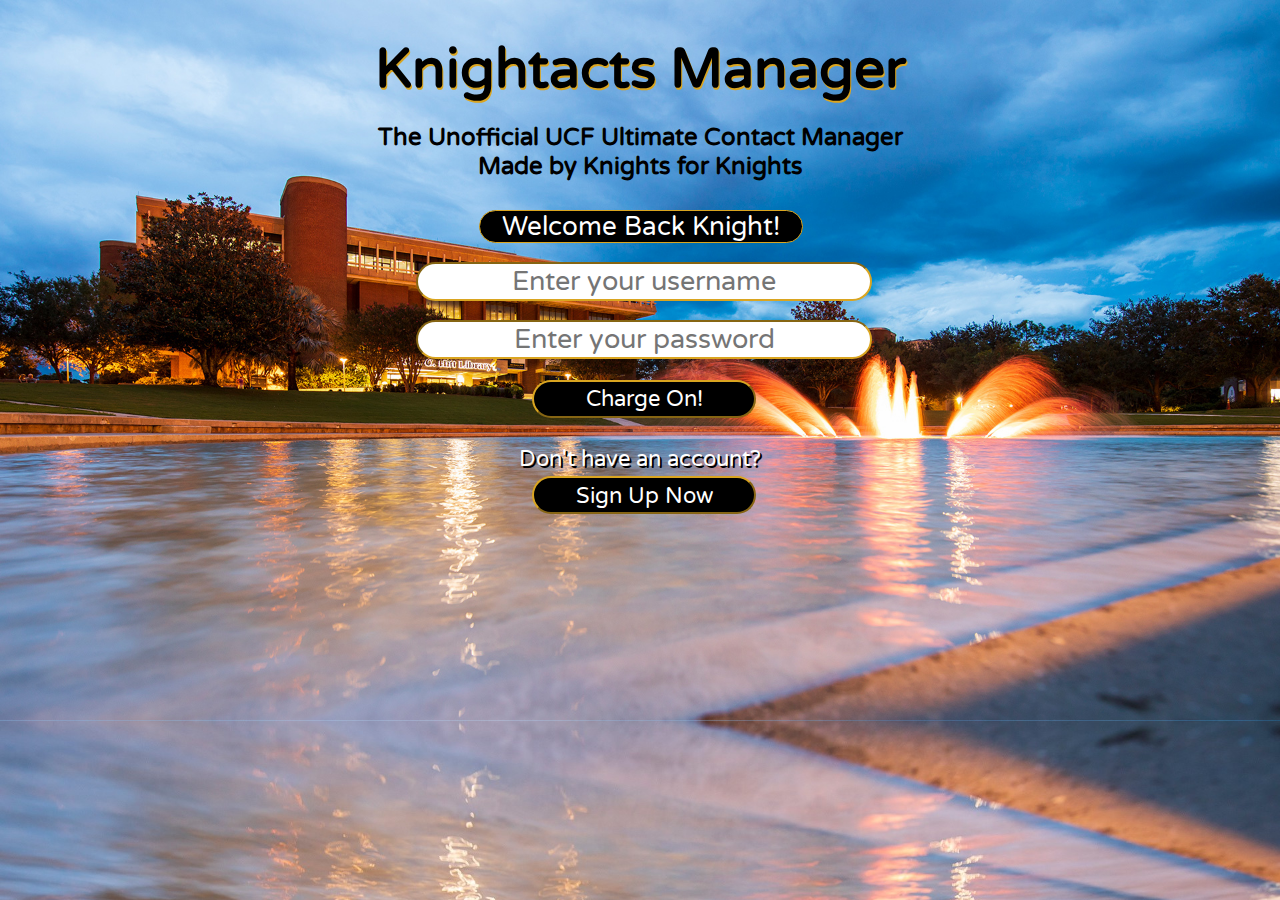
<file: index.html>
<!DOCTYPE html>
<html>
<head>
    <title>Knightacts Manager</title>
    <link href="css/styles.css" rel="stylesheet" type="text/css">	
    <link href="https://fonts.googleapis.com/css?family=Varela+Round|Calibri" rel="stylesheet">
    <script type="text/javascript" src="js/md5.js"></script>        <!--hash file-->
    <script type="text/javascript" src="js/Javascript.js"></script> <!--back end-->  
</head>    
<body style =   "background-image: url('images/ucf2.jpg'),url('images/ucf2b.jpg'); 
                 background-repeat: no-repeat, repeat-y;">

    <h1 id="title">Knightacts Manager</h1>
    <h2 id="inner-title">The Unofficial UCF Ultimate Contact Manager<br> Made by Knights for Knights</h2>

    <div id="loginDiv">
        <span id="welcome">Welcome Back Knight!</span><br>
        <input type="text" id="loginName" placeholder="Enter your username" /><br />
        <input type="password" id="loginPassword" placeholder="Enter your password"/><br />
        <button type="button" id="loginButton" class="buttons" onclick="doLogin();"> Charge On! </button><br>
        <span id="createAccount"><br>Don't have an account?</span><br>
        <button type="button" id="signup" class="buttons" onclick="moveToSignUp();"> Sign Up Now </button>
        <span id="loginResult"></span> <!--error field-->
    </div>
    
</body>
</html>
</file>
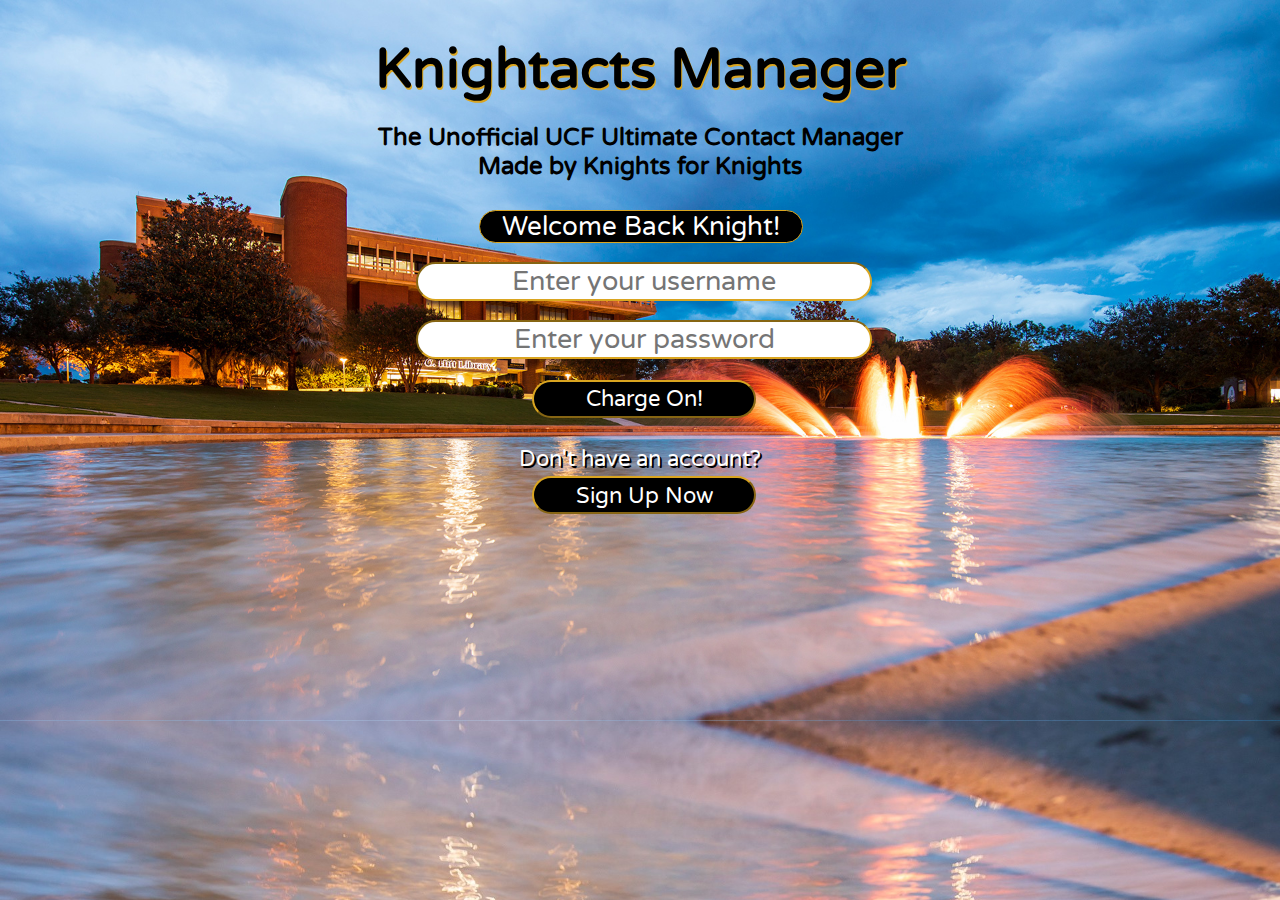
<file: contactPage.html>
<!DOCTYPE html>
<html>
<head>
    <title>Knightacts- My Contacts</title>
    <link href="css/styles.css" rel="stylesheet" type="text/css">
    <link href="https://fonts.googleapis.com/css?family=Varela+Round|Calibri" rel="stylesheet">
    <script type="text/javascript" src="js/Javascript.js"></script> <!--back end-->

</head>
<body onload="getTitle(); getAllContacts();">
    <h1 id="userNameTitle"></h1>

    <button type="button" id="logoutButton" class="buttons" onclick="doLogout();"> </button>

    <!-- Black box with search and add -->
    <div id="searchOrAdd">
        <div class="row">
            <div class="left">
                <!--Perform add contact on click-->
                <button type="button" id="addContact" class="buttons" onclick="goToAddContact();"> Add New Knightact </button><br />
                <span id="contactAddResult"></span>
            </div>
            <div class="right">
                <!--The search bar automatically updates with each character -->
                <input type="text" id="searchBar" placeholder="Search..." oninput="searchContacts();"/>
            </div>
        </div>
    </div>

    <!-- Here is where the contacts will apprear as a list-->
    <!-- Clicking them will take you to the edit contact page for that contact- autofilled info-->
    <div class="container2">
        <ul id="myUL">
        </ul>
    </div>

</body>
</html>
</file>
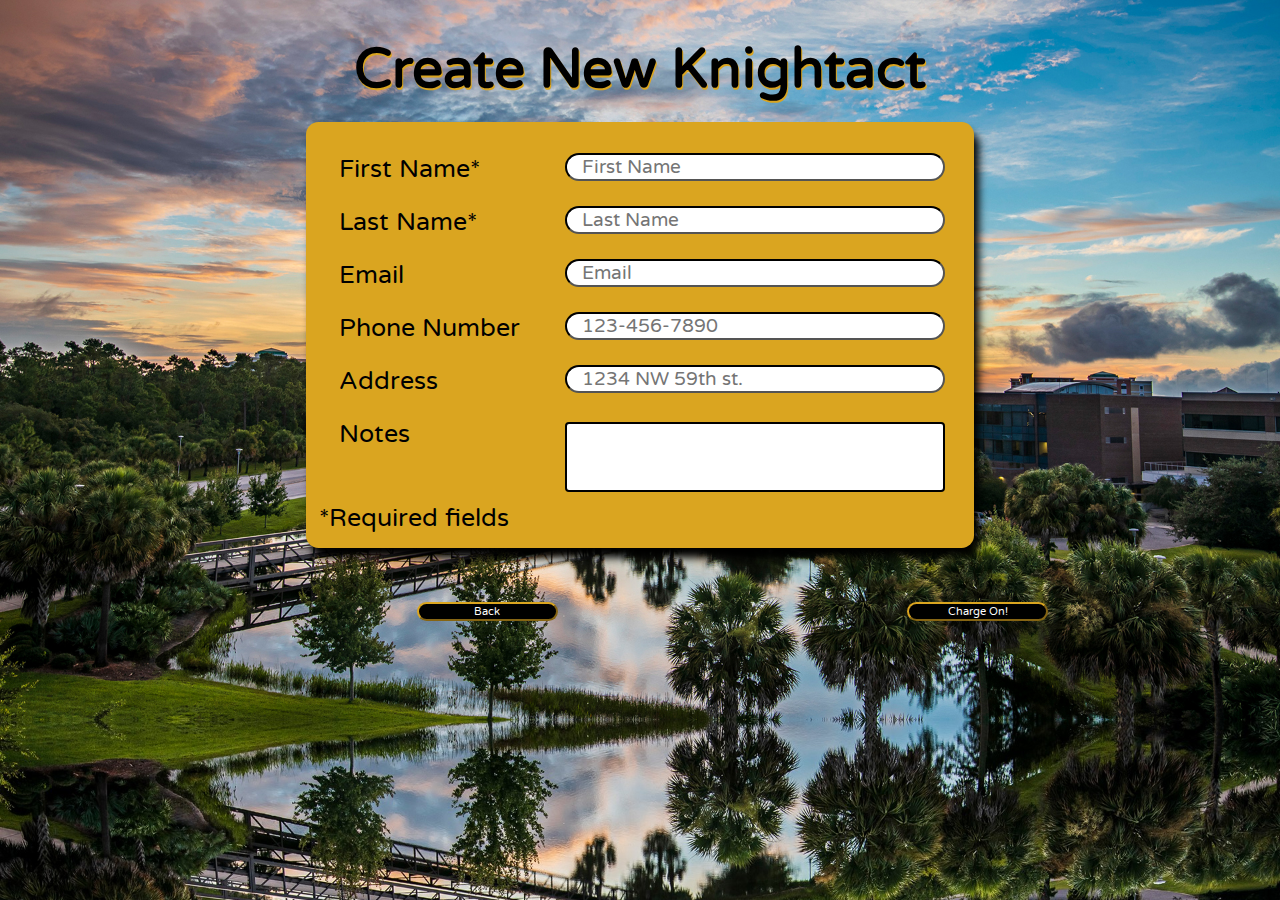
<file: createNewContact.html>
<!DOCTYPE html>
<html>
<head>
    <title>Knightacts- New Contact</title>
    <script type="text/javascript" src="js/Javascript.js"></script> <!--back end-->
    <link href="css/styles.css" rel="stylesheet" type="text/css">	
    <link href="https://fonts.googleapis.com/css?family=Varela+Round|Calibri" rel="stylesheet">
    
</head>    
<body>

    <h1 id="title">Create New Knightact</h1>

    <div class="container">
        <div class="row">
                <div class="col-left">
                    <label for="firstname">First Name*</label></div>
                <div class="col-right">
                    <input type="text" id="firstNameText" placeholder="First Name"></div>
        </div>
        <div class="row">
            <div class="col-left">
                <label for="lastname">Last Name*</label></div>
            <div class="col-right">
                <input type="text" id="lastNameText" placeholder="Last Name"></div>
        </div>
        <div class="row">
            <div class="col-left">
                <label for="email">Email</label></div>
            <div class="col-right">
                <input type="text" id="emailContact" placeholder="Email"></div>
        </div>
        <div class="row">
            <div class="col-left">
                <label for="number">Phone Number</label></div>
            <div class="col-right">
                <input type="text" id="phoneNumber" placeholder="123-456-7890"></div>
        </div>
        <div class="row">
            <div class="col-left">
                <label for="address">Address</label></div>
            <div class="col-right">
                <input type="text" id="addressContact" placeholder="1234 NW 59th st."></div>
        </div>
        <div class="row">
            <div class="col-left">
                <label for="notes">Notes</label></div>
            <div class="col-right">
                <textarea id="notesContact" placeholder=""></textarea></div>
        </div>
        <span id="required">*Required fields</span><br>
    </div>
    <span id="contactAddResult"></span>

    <div id = "buttonDiv">
        <div class="inner"><button type="button" id="backButton" class="buttons" onclick= "returnToContactPage()";> Back </button></div>
        <div class="inner"><button type="button" id="okButton" class="buttons" onclick= "addContact()";> Charge On! </button></div>
    </div>
    
</body>
</html>
</file>
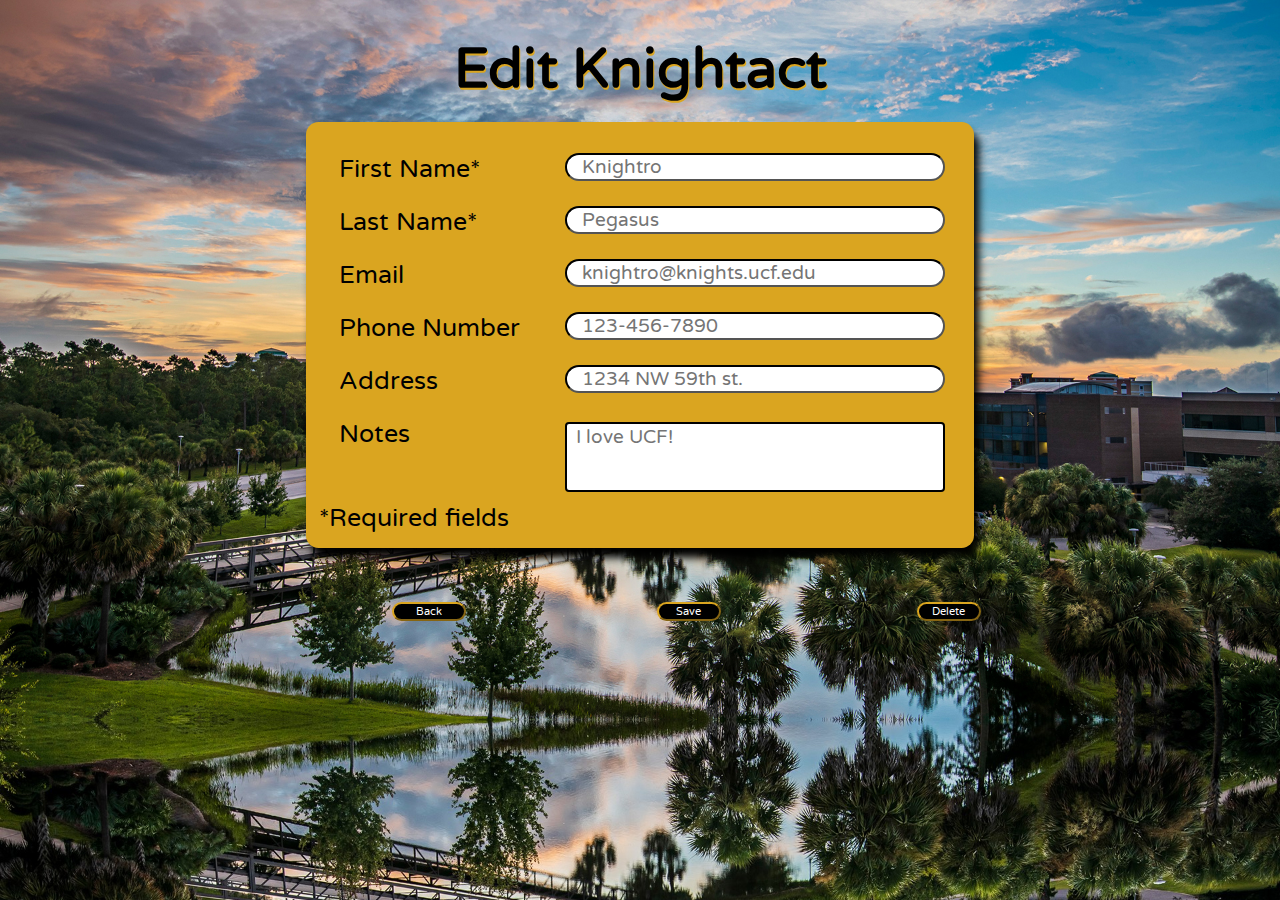
<file: editContact.html>
<!DOCTYPE html>
<html>
<head>
    <title>Knightacts- Edit Contact</title>
    <script type="text/javascript" src="js/Javascript.js"></script> <!--back end-->
    <link href="css/styles.css" rel="stylesheet" type="text/css">	
    <link href="https://fonts.googleapis.com/css?family=Varela+Round|Calibri" rel="stylesheet">
    
</head>    
<body>

    <h1 id="title">Edit Knightact</h1>

    <div class="container">
        <div class="row">
                <div class="col-left">
                    <label for="firstname">First Name*</label></div>
                <div class="col-right">
                    <input type="text" id="firstNameText" placeholder="Knightro"></div>
        </div>
        <div class="row">
            <div class="col-left">
                <label for="lastname">Last Name*</label></div>
            <div class="col-right">
                <input type="text" id="lastNameText" placeholder="Pegasus"></div>
        </div>
        <div class="row">
            <div class="col-left">
                <label for="email">Email</label></div>
            <div class="col-right">
                <input type="text" id="emailContact" placeholder="knightro@knights.ucf.edu"></div>
        </div>
        <div class="row">
            <div class="col-left">
                <label for="number">Phone Number</label></div>
            <div class="col-right">
                <input type="text" id="phoneNumber" placeholder="123-456-7890"></div>
        </div>
        <div class="row">
            <div class="col-left">
                <label for="address">Address</label></div>
            <div class="col-right">
                <input type="text" id="addressContact" placeholder="1234 NW 59th st."></div>
            </div>
        <div class="row">
            <div class="col-left">
                <label for="notes">Notes</label></div>
            <div class="col-right">
                <textarea id="notesContact" placeholder="I love UCF!"></textarea></div>
        </div>
            <span id="required">*Required fields</span><br>        
    </div>
    <span id="contactEditResult"></span>

    <div id = "buttonDiv">
        <div class="inner-2"><button type="button" id="backButton" class="buttons" onclick= "returnToContactPage()";> Back </button></div>
        <div class="inner-2"><button type="button" id="saveButton" class="buttons" onclick= "editPage()";> Save </button></div>
        <div class="inner-2"><button type="button" id="deleteButton" class="buttons" onclick= "deleteContact()";> Delete </button></div>
    </div>
</body>
</html>
</file>
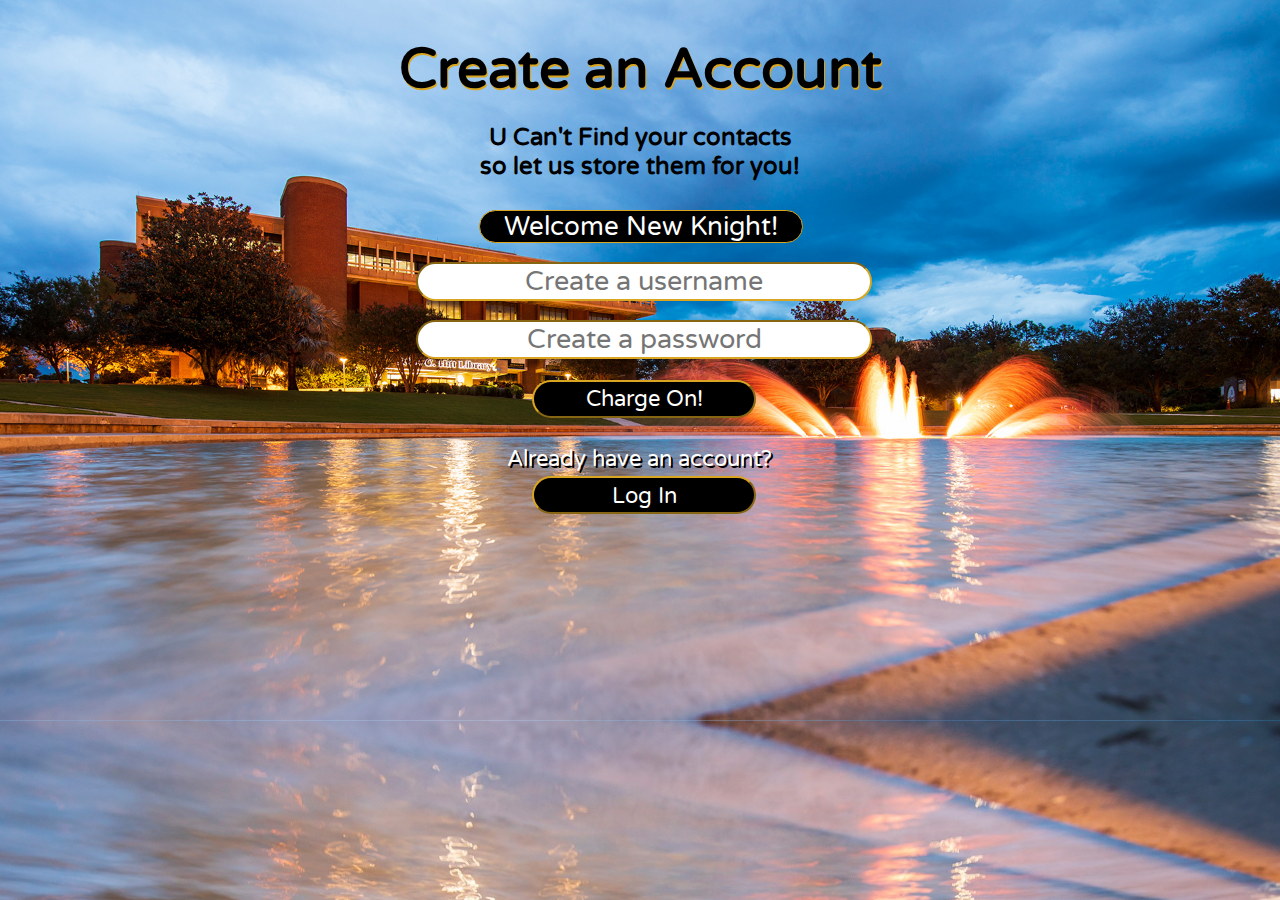
<file: signUp.html>
<!DOCTYPE html>
<html>
<head>
    <title>Knightacts- Create an Account</title>
    <link href="css/styles.css" rel="stylesheet" type="text/css">	
    <link href="https://fonts.googleapis.com/css?family=Varela+Round|Calibri" rel="stylesheet">
    <script type="text/javascript" src="js/md5.js"></script>        <!--hash file-->
    <script type="text/javascript" src="js/Javascript.js"></script> <!--back end-->    
</head>    
<body style =   "background-image: url('images/ucf2.jpg'),url('images/ucf2b.jpg'); 
                 background-repeat: no-repeat, repeat-y;">

    <h1 id="title">Create an Account</h1>
    <h2 id="inner-title">U Can't Find your contacts <br> so let us store them for you!<br> </h2>

    <div id="loginDiv">
        <span id="welcome">Welcome New Knight!</span><br>
        <input type="text" id="newUserName" placeholder="Create a username" /><br />
        <input type="password" id="newPassword" placeholder="Create a password"/><br />
        <button type="button" id="loginButton" class="buttons" onclick="doSignUp();"> Charge On! </button><br>
        <span id="haveAccount"><br>Already have an account?</span><br>
        <button type="button" id="signup" class="buttons" onclick= "returnToLogin()";> Log In </button>
        <span id="signUpResult"></span> <!--error field--> 
    </div>
    
</body>
</html>
</file>
<file: css/styles.css>
@import url('https://fonts.googleapis.com/css?family=Varela+Round|Calibri&display=swap');

body
{
    background-color: darkblue; /*back-up color if pictures don't load*/
    background-image: url('../images/ucf1.jpg'),url('../images/ucf1b.jpg'); 
    background-repeat: no-repeat, repeat-y;
    background-size: cover;
    margin: 0;
    padding: 0;  
    overflow-x: hidden;
}

#title, #userNameTitle
{
    font-size: 55px;
    /*font-size: 320%;*/
    font-family: 'Varela Round', 'Calibri', Arial;
    text-align: center;
    color:black;
    width: 100%;
    text-shadow: 1px 2px goldenrod;
    margin-bottom: 1.5%;
}

#inner-title
{
    font-family: 'Varela Round', 'Calibri', Arial;
    text-align: center;
    color: black;
    width: 100%;
    margin-bottom: 2%;
}

#loginDiv /*: Welcome back Knight!*/
{
    position:center;
    /* font-size: 30px;*/
    font-size: 200%;
    width: 70%;
    margin: auto;
    /*width: 900px;*/
}

.buttons
{
    font-size: 70%;
    font-family: 'Varela Round', 'Calibri', Arial;
    text-align: center;
    color: white;
    background-color: black;
    border-radius: 50px;
    border-color: goldenrod;
    outline: 0;
    height: 1.7em;
    width: 8em;
    margin-left: 38%;
    /* Fix text spilling out of button resizing issue*/
    width: 25%;
    cursor: pointer;
}

.buttons:hover
{
    color: #FFFFFF;
    background-color: goldenrod;
    opacity: 95%;
}

#loginName,#loginPassword, #newUserName, #newPassword
{
    font-size: 27px;
}

#searchBar
{
    background: url(../images/search_icon.png) no-repeat scroll .5px .5px;
    background-color: white;
    border-width: 2.5px;
    border-color: gold;
    background-size: 35px 33px;
    background-repeat: no-repeat; 
    padding-left:45px;
    font-size: 26px;
    text-align: justify;
    display: inline-block;
    width: 70%;
    margin-top: 1%;
    margin-left: 12%;
}

input[type="text"], input[type="password"]
{
    border-radius: 25px;
    border-color: goldenrod;
    background-color: white;
    text-align: center;
    width: 50%;
    margin-left: 25%;
    margin-bottom: 2%;
    font-size: 0.5em;
    outline: 0;
    font-family: 'Varela Round', 'Calibri', Arial;
}

#welcome /*text shown in login page*/
{
    border-radius: 20px;
    border-width: 50%;
    border-bottom: 1.3px solid goldenrod;
    border-top: 1.3px solid goldenrod;
    border-left: 1px solid goldenrod;
    border-right: 1px solid goldenrod;
    display: inline-block;
    background-color: black;
    font-size: 0.8em;
    width: 36%;
    text-align: center;
    margin-left: 32%;
    margin-bottom: 2%;
    font-family: 'Varela Round', 'Calibri', Arial;
    color: white;
}

#createAccount, #haveAccount
{
    display: inline-block;
    width: 90%;
    margin-left: 5%;
    font-size: 0.7em;
    text-align: center;
    font-family: 'Varela Round', 'Calibri', Arial;
    color: white;
    text-shadow: 2px 1.5px black;
}

#loginResult, #signUpResult, #contactAddResult, #contactEditResult
{
    display: inline-block;
    border-radius: 20px;
    background-color:goldenrod;
    font-size: 20px;
    width: 50%;
    text-align: center;
    margin-left: 25%;
    margin-top: 1%;
    margin-bottom: 2%;
    font-family: 'Varela Round', 'Calibri', Arial;
    color: #95060a;
}

#userName
{
    display: inline-block;
    width: 80%;
    margin-left: 10%;
    text-align: center;
}

#logoutButton
{
    border-radius:20%;
    margin-left: 38%;
    border-color: transparent;
    background-color: transparent;
    /*box-shadow: 2px 2px 10px black;*/
    background-repeat: no-repeat;
    /*background-size: 50px 50px;*/
    background-size: 100%;
    height: 6.5%;  
    width: 4.5%;
    position:absolute;
    top:1%;
    right:1%;
    background-image: url('../images/logOut.png');
}

#logoutButton:hover
{
    background-color: goldenrod;
    border-color: gray;
    opacity: 100%;
}

#buttonDiv
{
    text-align: center;
    background-color: transparent;
    box-sizing: border-box;
    -moz-box-sizing: border-box;
    -webkit-border-image: border-box;
    border-image: auto;
    line-height: 40px;
}

#searchOrAdd
{
    font-family: 'Varela Round', 'Calibri', Arial;
    font-size: 30px;
    border-radius: .5em;
    margin: auto;
    width:80%;
    font-size: 30px;
    background-color: black;
    padding : 15px;
    padding-left: 1%;
    box-shadow: 5px 10px 8px black;
    border-radius: .5em .5em 0 0;
}

/* Holds 2 buttons on same line in create contact*/
.inner
{
    display: inline-block;
    width: 38%;
    margin: auto;
    height: 35%;
    background-color: transparent;
    text-align: center;
}

#okButton, #backButton
{
    width: 29%;
}

/*Formats buttons on the same line in add/edit */
.specialButtons 
{
    font-size: 1.3em;
    font-family: 'Varela Round', 'Calibri', Arial;
    text-align: center;
    color: white;
    background-color: black;
    border-radius: 50px;
    border-color: goldenrod;
    outline: 0;
    height: 1.5em;
    /* Fix text spilling out of button resizing issue*/
    width: 45%;
    cursor: pointer;
}

/*Formats buttons on the same line in add/edit */
.specialButtons:hover 
{
    color: #FFFFFF;
    background-color: goldenrod;
    opacity: 95%;
}


/* Holds 3 buttons on same line in edit contact*/
.inner-2
{
    display: inline-block;
    width: 20%;
    margin: auto;
    height: 35%;
    background-color: transparent;
    text-align: center;
}

/*The text box in add/edit contact*/
#notesContact, #notesContact2
{
    font-family: 'Varela Round', 'Calibri', Arial;
    width: 85%;
    border: 2px solid black;
    border-radius: 4px;
    outline: 0;
    padding-left: 2%;
    margin-top: 4%;
    margin-left: 12%;
    resize: none;
    font-size: 0.5em;
    box-sizing: border-box;
    -moz-box-sizing: border-box;
    -webkit-border-image: border-box;
    border-image: auto;
    height: 70px;
}

 /* Yellow add/edit contact box */
.container
{
    font-family: 'Varela Round', 'Calibri', Arial;
    border-radius: .5em;
    font-size: 25px;
    width: 50%;
    margin-top: 2%;
    margin: auto;
    padding : 15px;
    padding-left: 1%;
    background-color: goldenrod;
    box-shadow: 5px 10px 8px black;
}

/* Yellow container that holds contact list*/
.container2
{
    font-family: 'Varela Round', 'Calibri', Arial;
    border-radius: 0 0 .5em 0.5em;
    font-size: 25px;
    width: 80%;
    margin-top: 2%;
    margin: auto;
    padding : 15px;
    padding-left: 1%;
    background-color: goldenrod;
    box-shadow: 5px 10px 8px black;
    align-items: center;
    
}

/* 2 Column formatting for contacts */
.row:after 
{
    content: "";
    display: table;
    clear: both;
}

label 
{
    padding-left: 8%;
    padding-top: 6%;
    display: inline-block;
}

.col-left
{
    float: left;
    width: 40%;
    margin-top: 2px;
    margin-right: -10%;
}
  
.col-right 
{
    font-size: 150%;
    float: left;
    margin-top: 2px;
    width: 70%;
    margin-right: 0;
}

/* Contact input fields */
#firstNameText, #lastNameText, #emailContact, #phoneNumber, #addressContact,
#firstNameText2, #lastNameText2, #emailContact2, #phoneNumber2, #addressContact2 
{
    border-color: black;
    padding-left: 3.5%;
    text-align: justify;
    font-size-adjust: initial;
    width: 80%;
    margin-left: 12%;
    margin-bottom: 2%;
    font-size: 0.5em;
    outline: 0;
    font-family: 'Varela Round', 'Calibri', Arial;
}

#addContact /*button*/
{
    text-align: center;
    width: 60%;
    border-color: gold;
    display: inline-block;
    margin-top: 2%;
    margin-left: 12%;
}

/* Format for black bar w/ search and add */
.blackBar
{
    text-align: center;
    height: 55px;
}

.left /* holds add button */
{
    float: left;
    width: 40%;
    text-align: left;
}
  
.right /* holds search bar */
{
    float: right;
    width: 60%;
    margin-left: 0;
    text-align: left;
}

/* Format for Contact list */
#myUL 
{
    list-style-type: none;
    padding: 0;
    margin: 0;
}
  
#myUL li a 
{
    margin: auto;
    font-family: 'Varela Round', 'Calibri', Arial;
    font-size: 0.9em;
    border-radius: 0.5em;
    background-color: black;
    border: 1px solid white;
    color: white;
    padding: 10px 24px;
    cursor: pointer;
    width: 50%;
    display: block;
    outline: 0;
    text-align: center;
    margin-top: -1px; /* Prevent double borders */
    text-decoration: none;
    display: block
  }
  
#myUL li a:hover:not(.header) 
{
    color: #FFFFFF;
    border-color: black;
    background-color: gold;
    color: black;
    opacity: 95%;
}

@-o-viewport 
{
    width: device-width;
    height: device-height;
}
</file>
